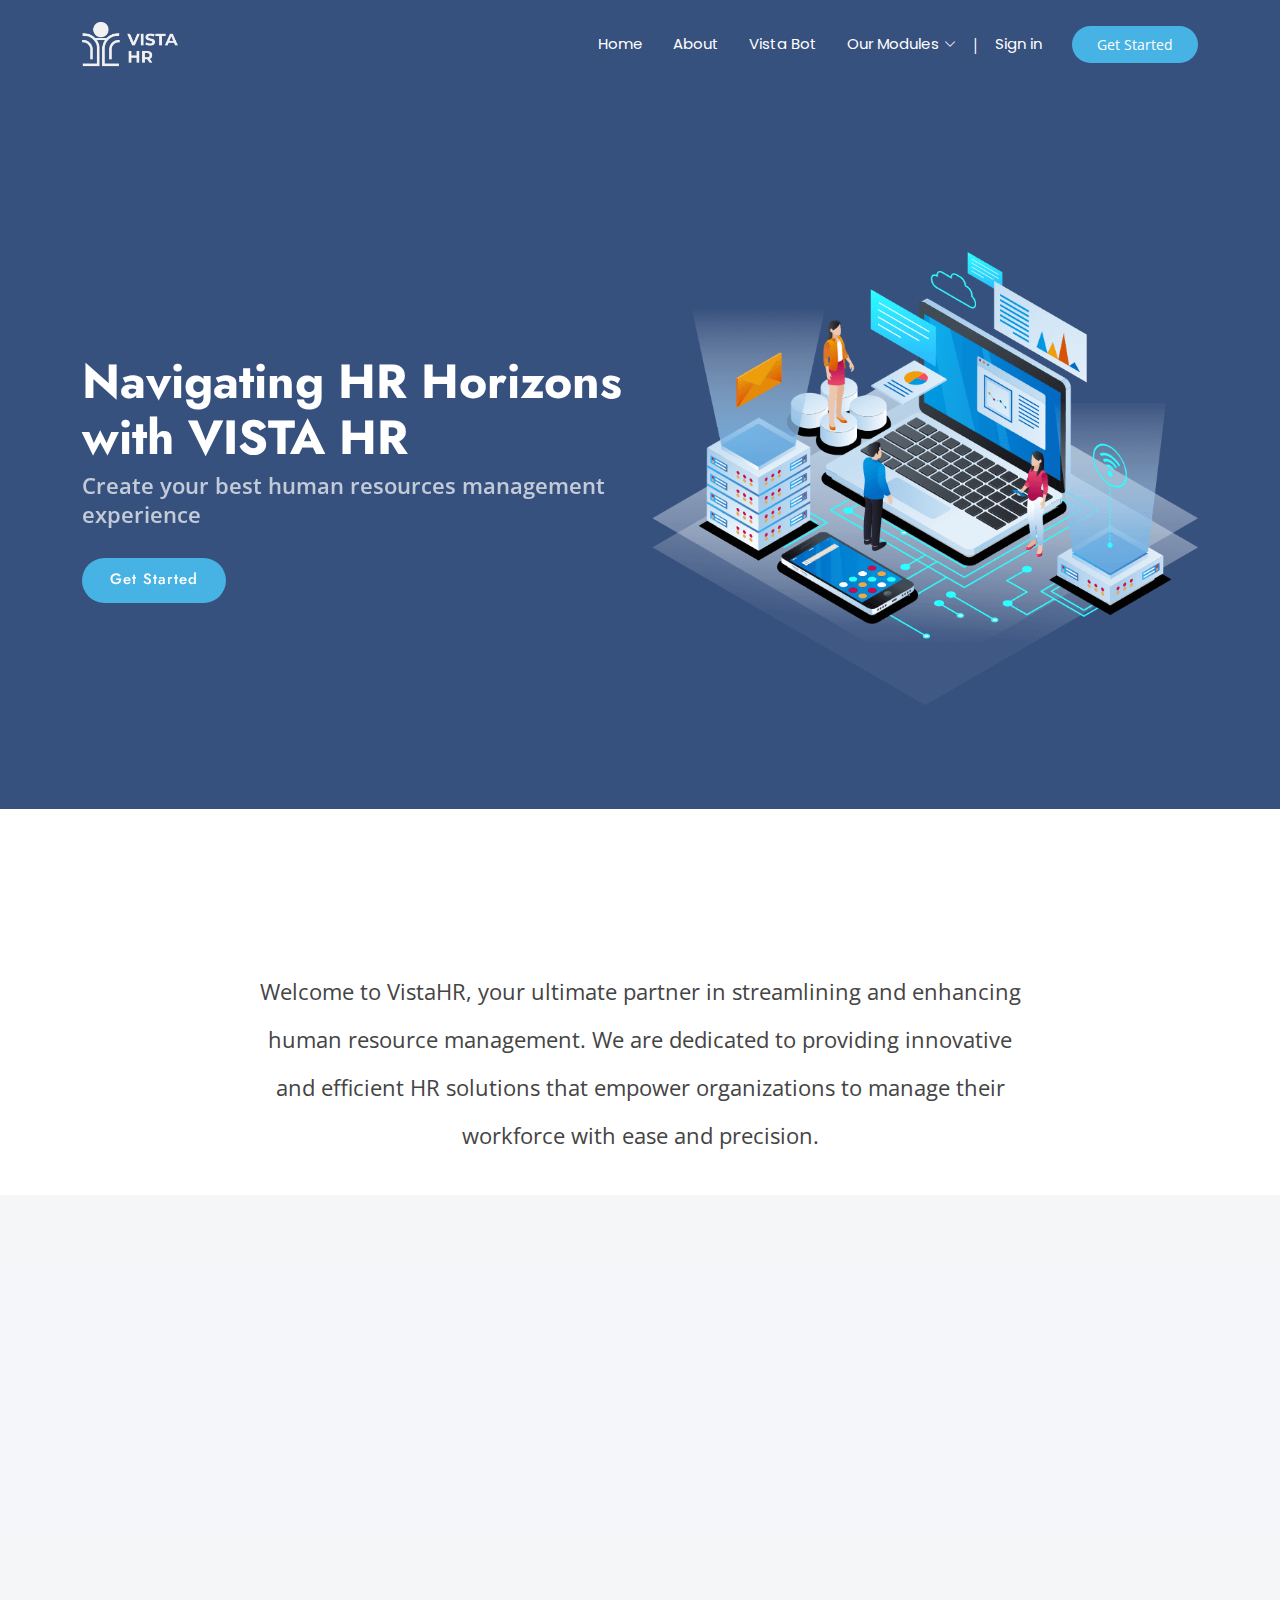
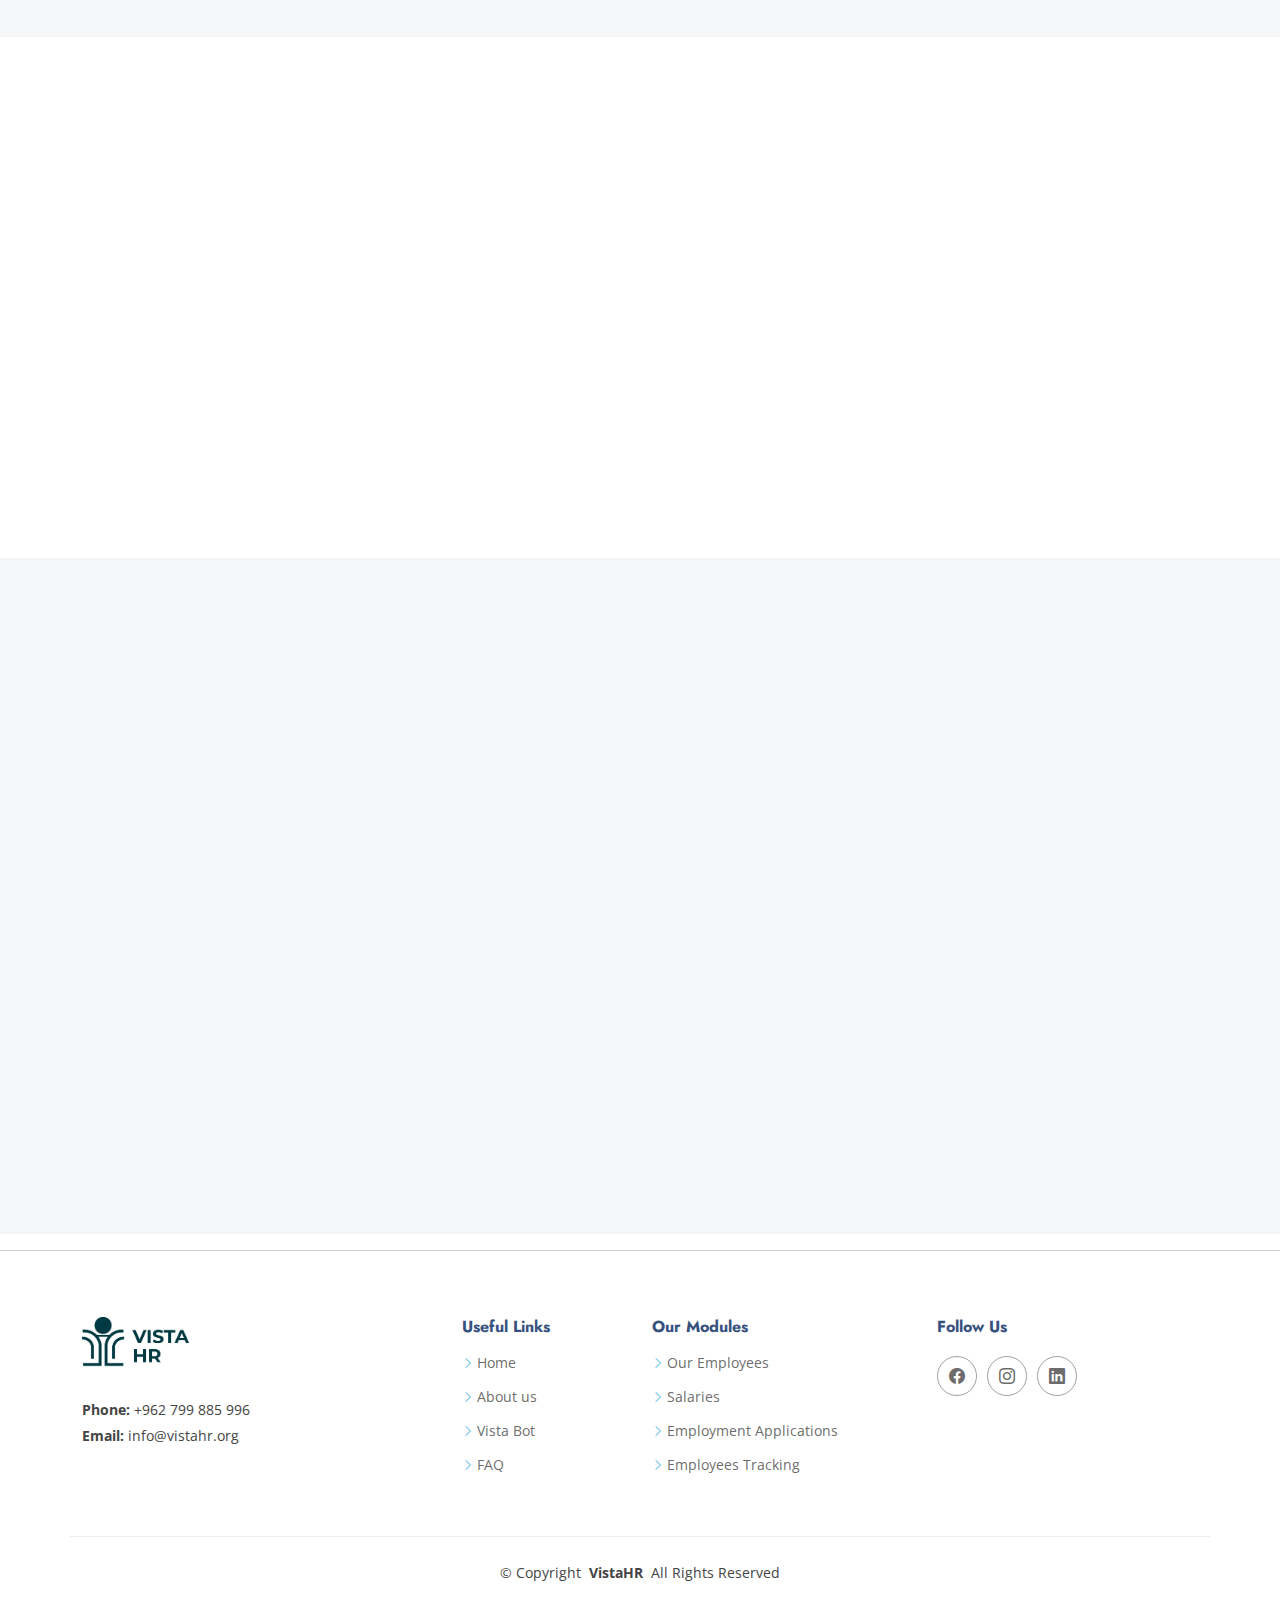
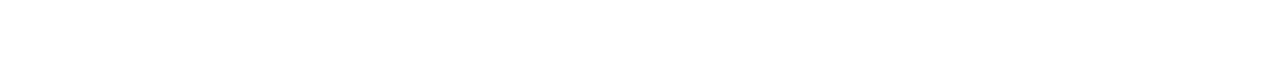
<file: index.html>
<!DOCTYPE html>
<html lang="en">

<head>
  <meta charset="utf-8">
  <meta content="width=device-width, initial-scale=1.0" name="viewport">
  <title>VistaHR</title>
  <meta content="" name="description">
  <meta content="" name="keywords">

  <!-- Favicons -->
  <link rel="apple-touch-icon" sizes="180x180" href="favicon/apple-touch-icon.png">
  <link rel="icon" type="image/png" sizes="32x32" href="favicon/favicon-32x32.png">
  <link rel="icon" type="image/png" sizes="16x16" href="favicon/favicon-16x16.png">
  <link rel="manifest" href="favicon/site.webmanifest">

  <!-- Fonts -->
  <link href="https://fonts.googleapis.com" rel="preconnect">
  <link href="https://fonts.gstatic.com" rel="preconnect" crossorigin>
  <link
    href="https://fonts.googleapis.com/css2?family=Open+Sans:ital,wght@0,300;0,400;0,500;0,600;0,700;0,800;1,300;1,400;1,500;1,600;1,700;1,800&family=Poppins:ital,wght@0,100;0,200;0,300;0,400;0,500;0,600;0,700;0,800;0,900;1,100;1,200;1,300;1,400;1,500;1,600;1,700;1,800;1,900&family=Jost:ital,wght@0,100;0,200;0,300;0,400;0,500;0,600;0,700;0,800;0,900;1,100;1,200;1,300;1,400;1,500;1,600;1,700;1,800;1,900&display=swap"
    rel="stylesheet">

  <!-- Vendor CSS Files -->
  <link href="assets/vendor/bootstrap/css/bootstrap.min.css" rel="stylesheet">
  <link href="assets/vendor/bootstrap-icons/bootstrap-icons.css" rel="stylesheet">
  <link href="assets/vendor/aos/aos.css" rel="stylesheet">
  <link href="assets/vendor/glightbox/css/glightbox.min.css" rel="stylesheet">
  <link href="assets/vendor/swiper/swiper-bundle.min.css" rel="stylesheet">

  <!-- Main CSS File -->
  <link href="assets/css/main.css" rel="stylesheet">

</head>

<body class="index-page">

  <header id="header" class="header d-flex align-items-center sticky-top">
    <div class="container-fluid container-xl position-relative d-flex align-items-center">

      <a href="index.html" class="logo d-flex align-items-center me-auto">
        <!-- Uncomment the line below if you also wish to use an image logo -->
        <img src="assets/img/white-logo-horiz.png" alt="">

      </a>

      <nav id="navmenu" class="navmenu">
        <ul>
          <li><a href="#home" class="">Home</a></li>
          <li><a href="#about">About</a></li>
          <li><a href="pages/vista-bot.html">Vista Bot</a></li>
          <li class="dropdown"><a href="#"><span>Our Modules</span> <i
                class="bi bi-chevron-down toggle-dropdown"></i></a>
            <ul>
              <li><a href="pages/employees.html">Our Employees</a></li>
              <li><a href="pages/employees-tracking.html">Employees Tracking</a></li>
              <li><a href="pages/salary.html">Salaries</a></li>
              <li><a href="pages/employment-applications.html">Employment applications</a></li>
            </ul>
          </li>
          <li style="list-style: none; color: white;"> | </li>
          <li><a href="pages/sign-in.html">Sign in</a></li>
        </ul>
        <i class="mobile-nav-toggle d-xl-none bi bi-list"></i>
      </nav>
      <a class="btn-getstarted" href="pages/sign-up.html">Get Started</a>

    </div>
  </header>

  <main class="main">

    <!-- Hero Section -->
    <section id="hero" class="hero section">

      <div class="container">
        <div class="row gy-4">
          <div class="col-lg-6 order-2 order-lg-1 d-flex flex-column justify-content-center" data-aos="zoom-out">
            <h1 class="">Navigating HR Horizons with VISTA HR</h1>
            <p class="">Create your best human resources management experience </p>
            <div class="d-flex">
              <a href="#about" class="btn-get-started">Get Started</a>
            </div>
          </div>
          <div class="col-lg-6 order-1 order-lg-2 hero-img" data-aos="zoom-out" data-aos-delay="200">
            <img src="assets/img/hero-img.png" class="img-fluid animated" alt="">
          </div>
        </div>
      </div>

    </section><!-- /Hero Section -->

    <!-- About Section -->
    <section id="about" class="about section">

      <!-- Section Title -->
      <div class="container section-title" data-aos="fade-up">
        <h2 class="">About Us</h2>
      </div><!-- End Section Title -->

      <div class="container-about-us">

            <p>
              Welcome to VistaHR, your ultimate partner in streamlining and enhancing human resource management. We are dedicated to providing innovative and efficient HR solutions that empower organizations to manage their workforce with ease and precision.
            </p>

      </div>

    </section><!-- /About Section -->

    <!-- Why Us Section -->
    <section id="why-us" class="section why-us" data-builder="section">

      <div class="container-fluid">

        <div class="row gy-4">

          <div class="col-lg-7 d-flex flex-column justify-content-center order-2 order-lg-1">

            <div class="content px-xl-5" data-aos="fade-up" data-aos-delay="100">
              <h3 class="">Why Choose<strong>VistaHR</strong></h3>
            </div>

            <div class="faq-container px-xl-5" data-aos="fade-up" data-aos-delay="200">

              <div class="faq-item faq-active">

                <h3><span>01</span> Innovation</h3>
                <div class="faq-content">
                  <p>We continuously innovate to bring the latest advancements in HR technology to our platform.
                  </p>
                </div>
                <i class="faq-toggle bi bi-chevron-right"></i>
              </div><!-- End Faq item-->

              <div class="faq-item">
                <h3><span>02</span> Efficiency</h3>
                <div class="faq-content">
                  <p>Our solutions are designed to save you time and resources, allowing you to focus on strategic HR initiatives.
                  </p>
                </div>
                <i class="faq-toggle bi bi-chevron-right"></i>
              </div><!-- End Faq item-->

              <div class="faq-item">
                <h3><span>03</span> Support</h3>
                <div class="faq-content">
                  <p>We offer exceptional customer support to ensure you get the most out of our platform.</p>
                </div>
                <i class="faq-toggle bi bi-chevron-right"></i>
              </div><!-- End Faq item-->

            </div>

          </div>

          <div class="col-lg-5 order-1 order-lg-2 why-us-img">
            <img src="assets/img/why-us.png" class="img-fluid" alt="" data-aos="zoom-in" data-aos-delay="100">
          </div>
        </div>

      </div>

    </section><!-- /Why Us Section -->

    <!-- Services Section -->
    <section id="services" class="services section">

      <!-- Section Title -->
      <div class="container section-title" data-aos="fade-up">
        <h2>Services</h2>
        <p>HR tools designed to streamline and enhance your HR management processes</p>
      </div><!-- End Section Title -->

      <div class="container">

        <div class="row gy-4">

          <div class="col-xl-3 col-md-6 d-flex" data-aos="fade-up" data-aos-delay="100">
            <div class="service-item position-relative">
              <div class="icon"><svg xmlns="http://www.w3.org/2000/svg" width="50" height="50" viewBox="0 0 20 20">
                <path fill="currentColor" d="M12 5.5a1 1 0 1 0 0 2a1 1 0 0 0 0-2m-5 1a1 1 0 1 1 2 0a1 1 0 0 1-2 0m3.5-4a.5.5 0 0 0-1 0V3h-3A1.5 1.5 0 0 0 5 4.5v4A1.5 1.5 0 0 0 6.5 10h6.294l.326-1H6.5a.5.5 0 0 1-.5-.5v-4a.5.5 0 0 1 .5-.5h7a.5.5 0 0 1 .5.5v3.583a1.42 1.42 0 0 1 1 .016V4.5A1.5 1.5 0 0 0 13.5 3h-3zm-2 9h1.908a1.42 1.42 0 0 0-.408.997v.006H5.31a.81.81 0 0 0-.81.81v.437c0 .69.131 1.456.802 2.069C5.99 16.446 7.34 17 10 17c1.55 0 2.655-.188 3.444-.47a1.4 1.4 0 0 0 .678.419a1.3 1.3 0 0 0-.117.439c-.916.367-2.137.59-3.755.61V18h-.5v-.002c-2.616-.033-4.195-.595-5.122-1.44c-.875-.8-1.089-1.777-1.123-2.556H3.5v-.69c0-.999.81-1.809 1.81-1.809H8.5zm6.378-2.218l.348 1.071a2.2 2.2 0 0 0 1.399 1.397l1.071.348l.021.006a.423.423 0 0 1 0 .798l-1.071.348a2.2 2.2 0 0 0-1.399 1.397l-.348 1.07a.423.423 0 0 1-.798 0l-.349-1.07a2.2 2.2 0 0 0-.65-.977a2.2 2.2 0 0 0-.748-.426l-1.071-.348a.423.423 0 0 1 0-.798l1.071-.348a2.2 2.2 0 0 0 1.377-1.397l.348-1.07a.423.423 0 0 1 .799 0m4.905 7.931l-.766-.248a1.58 1.58 0 0 1-.998-.998l-.25-.765a.302.302 0 0 0-.57 0l-.248.765a1.58 1.58 0 0 1-.984.998l-.765.248a.303.303 0 0 0-.146.46c.036.05.087.09.146.11l.765.249a1.58 1.58 0 0 1 1 1.002l.248.764a.302.302 0 0 0 .57 0l.249-.764a1.58 1.58 0 0 1 .999-.999l.765-.248a.302.302 0 0 0 0-.57zm-6.174-.527l.07.053Z" />
              </svg></div>
              <h4><a href="service-details.html" class="stretched-link">Vista Bot</a></h4>
              <p>This bot conducts interviews on behalf of the HR team and generates detailed reports of the interactions.
              </p>
            </div>
          </div><!-- End Service Item -->

          <div class="col-xl-3 col-md-6 d-flex" data-aos="fade-up" data-aos-delay="200">
            <div class="service-item position-relative">
              <div class="icon"><svg xmlns="http://www.w3.org/2000/svg" width="50px" height="50px" viewBox="0 0 24 24">
                <path fill="currentColor" d="M4 5.25A2.25 2.25 0 0 1 6.25 3h9.5A2.25 2.25 0 0 1 18 5.25V14h4v3.75A3.25 3.25 0 0 1 18.75 21h-5.8q.05-.243.05-.5v-1h3.5V5.25a.75.75 0 0 0-.75-.75h-9.5a.75.75 0 0 0-.75.75V14H4zM18 19.5h.75a1.75 1.75 0 0 0 1.75-1.75V15.5H18zM8.25 7a.75.75 0 0 0 0 1.5h5.5a.75.75 0 0 0 0-1.5zm-.75 4.75a.75.75 0 0 1 .75-.75h5.5a.75.75 0 0 1 0 1.5h-5.5a.75.75 0 0 1-.75-.75M2.5 15A1.5 1.5 0 0 0 1 16.5v4A1.5 1.5 0 0 0 2.5 22h8a1.5 1.5 0 0 0 1.5-1.5v-4a1.5 1.5 0 0 0-1.5-1.5zm7.5 1a1 1 0 0 0 1 1v1a2 2 0 0 1-2-2zm-1 5a2 2 0 0 1 2-2v1a1 1 0 0 0-1 1zm-7-4a1 1 0 0 0 1-1h1a2 2 0 0 1-2 2zm0 2a2 2 0 0 1 2 2H3a1 1 0 0 0-1-1zm4.5-2.25a1.75 1.75 0 1 1 0 3.5a1.75 1.75 0 0 1 0-3.5" />
              </svg></div>
              <h4><a href="service-details.html" class="stretched-link">Our Employees</a></h4>
              <p>This section displays comprehensive information about all employees, including their contact details and job positions.
              </p>
            </div>
          </div><!-- End Service Item -->

          <div class="col-xl-3 col-md-6 d-flex" data-aos="fade-up" data-aos-delay="300">
            <div class="service-item position-relative">
              <div class="icon"><svg xmlns="http://www.w3.org/2000/svg" width="50px" height="50px" viewBox="0 0 2048 2048">
                <path fill="currentColor" d="M256 0h1536v2048H256zm1408 1920V128H384v1792zM1536 512v128h-512V512zm0 512v128h-512v-128zm0 512v128h-512v-128zM941 429L704 666L531 493l90-90l83 83l147-147zm0 512l-237 237l-173-173l90-90l83 83l147-147zm0 512l-237 237l-173-173l90-90l83 83l147-147z" />
              </svg></div>
              <h4><a href="service-details.html" class="stretched-link">Employees Tracking</a></h4>
              <p>This section assists in monitoring employee attendance, including their arrival and departure times.
              </p>
            </div>
          </div><!-- End Service Item -->

          <div class="col-xl-3 col-md-6 d-flex" data-aos="fade-up" data-aos-delay="400">
            <div class="service-item position-relative">
              <div class="icon"><svg xmlns="http://www.w3.org/2000/svg" width="50px" height="50px" viewBox="0 0 36 36">
                <path fill="currentColor" d="M18.42 16.31a5.7 5.7 0 1 1 5.76-5.7a5.74 5.74 0 0 1-5.76 5.7m0-9.4a3.7 3.7 0 1 0 3.76 3.7a3.74 3.74 0 0 0-3.76-3.7" />
                <path fill="currentColor" d="M18.42 16.31a5.7 5.7 0 1 1 5.76-5.7a5.74 5.74 0 0 1-5.76 5.7m0-9.4a3.7 3.7 0 1 0 3.76 3.7a3.74 3.74 0 0 0-3.76-3.7m3.49 10.74a20.6 20.6 0 0 0-13 2a1.77 1.77 0 0 0-.91 1.6v3.56a1 1 0 0 0 2 0v-3.43a18.92 18.92 0 0 1 12-1.68Z" />
                <path fill="currentColor" d="M33 22h-6.7v-1.48a1 1 0 0 0-2 0V22H17a1 1 0 0 0-1 1v10a1 1 0 0 0 1 1h16a1 1 0 0 0 1-1V23a1 1 0 0 0-1-1m-1 10H18v-8h6.3v.41a1 1 0 0 0 2 0V24H32Z" />
                <path fill="currentColor" d="M21.81 27.42h5.96v1.4h-5.96zM10.84 12.24a18 18 0 0 0-7.95 2A1.67 1.67 0 0 0 2 15.71v3.1a1 1 0 0 0 2 0v-2.9a16 16 0 0 1 7.58-1.67a7.28 7.28 0 0 1-.74-2m22.27 1.99a17.8 17.8 0 0 0-7.12-2a7.46 7.46 0 0 1-.73 2A15.89 15.89 0 0 1 32 15.91v2.9a1 1 0 1 0 2 0v-3.1a1.67 1.67 0 0 0-.89-1.48m-22.45-3.62v-.67a3.07 3.07 0 0 1 .54-6.11a3.15 3.15 0 0 1 2.2.89a8.16 8.16 0 0 1 1.7-1.08a5.13 5.13 0 0 0-9 3.27a5.1 5.1 0 0 0 4.7 5a7.42 7.42 0 0 1-.14-1.3m14.11-8.78a5.17 5.17 0 0 0-3.69 1.55a7.87 7.87 0 0 1 1.9 1a3.14 3.14 0 0 1 4.93 2.52a3.09 3.09 0 0 1-1.79 2.77a7.14 7.14 0 0 1 .06.93a7.88 7.88 0 0 1-.1 1.2a5.1 5.1 0 0 0 3.83-4.9a5.12 5.12 0 0 0-5.14-5.07" />
              </svg></div>
              <h4><a href="service-details.html" class="stretched-link">Salaries</a></h4>
              <p>This section enables tracking of both the basic and net salaries for all employees.</p>
            </div>
          </div><!-- End Service Item -->

        </div>

      </div>

    </section><!-- /Services Section -->

    <!-- Faq 2 Section -->
    <section id="faq-2" class="faq-2 section">

      <!-- Section Title -->
      <div class="container section-title" data-aos="fade-up">
        <h2>Frequently Asked Questions</h2>
        <p>The FAQ section provides concise answers to common questions, ensuring you can effectively use and navigate VistaHR's features.
        </p>
      </div><!-- End Section Title -->

      <div class="container">

        <div class="row justify-content-center">

          <div class="col-lg-10">

            <div class="faq-container">

              <div class="faq-item faq-active" data-aos="fade-up" data-aos-delay="200">
                <i class="faq-icon bi bi-question-circle"></i>
                <h3>How does VistaHR handle employee data privacy?
                </h3>
                <div class="faq-content">
                  <p>VistaHR prioritizes data privacy and security, employing advanced encryption and access controls to protect all employee information.
                  </p>
                </div>
                <i class="faq-toggle bi bi-chevron-right"></i>
              </div><!-- End Faq item-->

              <div class="faq-item" data-aos="fade-up" data-aos-delay="300">
                <i class="faq-icon bi bi-question-circle"></i>
                <h3>Can Vista Bot be customized for specific interview questions?
                </h3>
                <div class="faq-content">
                  <p>Yes, the Vista Bot can be tailored to include specific interview questions relevant to your organization's needs.</p>
                </div>
                <i class="faq-toggle bi bi-chevron-right"></i>
              </div><!-- End Faq item-->

              <div class="faq-item" data-aos="fade-up" data-aos-delay="400">
                <i class="faq-icon bi bi-question-circle"></i>
                <h3>How do I track employee attendance with VistaHR?</h3>
                <div class="faq-content">
                  <p>Our Employees Tracking feature allows you to monitor employee check-in and check-out times, providing real-time attendance data.
                  </p>
                </div>
                <i class="faq-toggle bi bi-chevron-right"></i>
              </div><!-- End Faq item-->

              <div class="faq-item" data-aos="fade-up" data-aos-delay="500">
                <i class="faq-icon bi bi-question-circle"></i>
                <h3>What platforms is VistaHR compatible with?</h3>
                <div class="faq-content">
                  <p>VistaHR is a web-based platform compatible with all major browsers and accessible from any device with an internet connection.
                  </p>
                </div>
                <i class="faq-toggle bi bi-chevron-right"></i>
              </div><!-- End Faq item-->

              <div class="faq-item" data-aos="fade-up" data-aos-delay="600">
                <i class="faq-icon bi bi-question-circle"></i>
                <h3>Is there a limit to the number of employees I can manage with VistaHR?
                </h3>
                <div class="faq-content">
                  <p>No, VistaHR is scalable and can accommodate any number of employees, making it suitable for organizations of all sizes.
                  </p>
                </div>
                <i class="faq-toggle bi bi-chevron-right"></i>
              </div><!-- End Faq item-->

            </div>

          </div>

        </div>

      </div>

    </section><!-- /Faq 2 Section -->

  </main>

  <footer id="footer" class="footer">
    <hr>
    <div class="container footer-top">
      <div class="row gy-4">
        <div class="col-lg-4 col-md-6 footer-about">
          <a href="index.html" class="d-flex align-items-center">
            <img src="assets/img/logo-horiz.png" alt="" style="width: 30%;">
          </a>
          <div class="footer-contact pt-3">
            <p class="mt-3"><strong>Phone:</strong> <span>+962 799 885 996</span></p>
            <p><strong>Email:</strong> <span>info@vistahr.org</span></p>
          </div>
        </div>

        <div class="col-lg-2 col-md-3 footer-links">
          <h4>Useful Links</h4>
          <ul>
            <li><i class="bi bi-chevron-right"></i><a href="#home" class="">Home</a></li>
            <li><i class="bi bi-chevron-right"></i><a href="#about">About us</a></li>
            <li><i class="bi bi-chevron-right"></i><a href="pages/vista-bot.html">Vista Bot</a></li>
            <li><i class="bi bi-chevron-right"></i><a href="#faq-2">FAQ</a></li>
          </ul>
        </div>

        <div class="col-lg-3 col-md-5 footer-links">
          <h4>Our Modules</h4>
          <ul>
            <li><i class="bi bi-chevron-right"></i><a href="pages/employees.html">Our Employees</a></li>
            <li><i class="bi bi-chevron-right"></i><a href="pages/salary.html">Salaries</a></li>
            <li><i class="bi bi-chevron-right"></i><a href="pages/employment-applications.html">Employment
                Applications</a></li>
                <li><i class="bi bi-chevron-right"></i><a href="pages/employment-applications.html">Employees Tracking</a></li>
          </ul>
        </div>

        <div class="col-lg-2 col-md-6">
          <h4>Follow Us</h4>
          <div class="social-links d-flex">
            <a href=""><i class="bi bi-facebook"></i></a>
            <a href=""><i class="bi bi-instagram"></i></a>
            <a href=""><i class="bi bi-linkedin"></i></a>
          </div>
        </div>

      </div>
    </div>

    <div class="container copyright text-center mt-4">
      <p>© <span>Copyright</span> <strong class="px-1 sitename">VistaHR</strong> <span>All Rights Reserved</span></p>
      <div class="credits">
      </div>
    </div>

  </footer>

  <!-- Scroll Top -->
  <a href="#" id="scroll-top" class="scroll-top d-flex align-items-center justify-content-center"><i
      class="bi bi-arrow-up-short"></i></a>

  <!-- Preloader -->
  <div id="preloader"></div>

  <!-- Vendor JS Files -->
  <script src="assets/vendor/bootstrap/js/bootstrap.bundle.min.js"></script>
  <script src="assets/vendor/php-email-form/validate.js"></script>
  <script src="assets/vendor/aos/aos.js"></script>
  <script src="assets/vendor/glightbox/js/glightbox.min.js"></script>
  <script src="assets/vendor/swiper/swiper-bundle.min.js"></script>
  <script src="assets/vendor/waypoints/noframework.waypoints.js"></script>
  <script src="assets/vendor/imagesloaded/imagesloaded.pkgd.min.js"></script>
  <script src="assets/vendor/isotope-layout/isotope.pkgd.min.js"></script>

  <!-- Main JS File -->
  <script src="assets/js/main.js"></script>

</body>

</html>
</file>
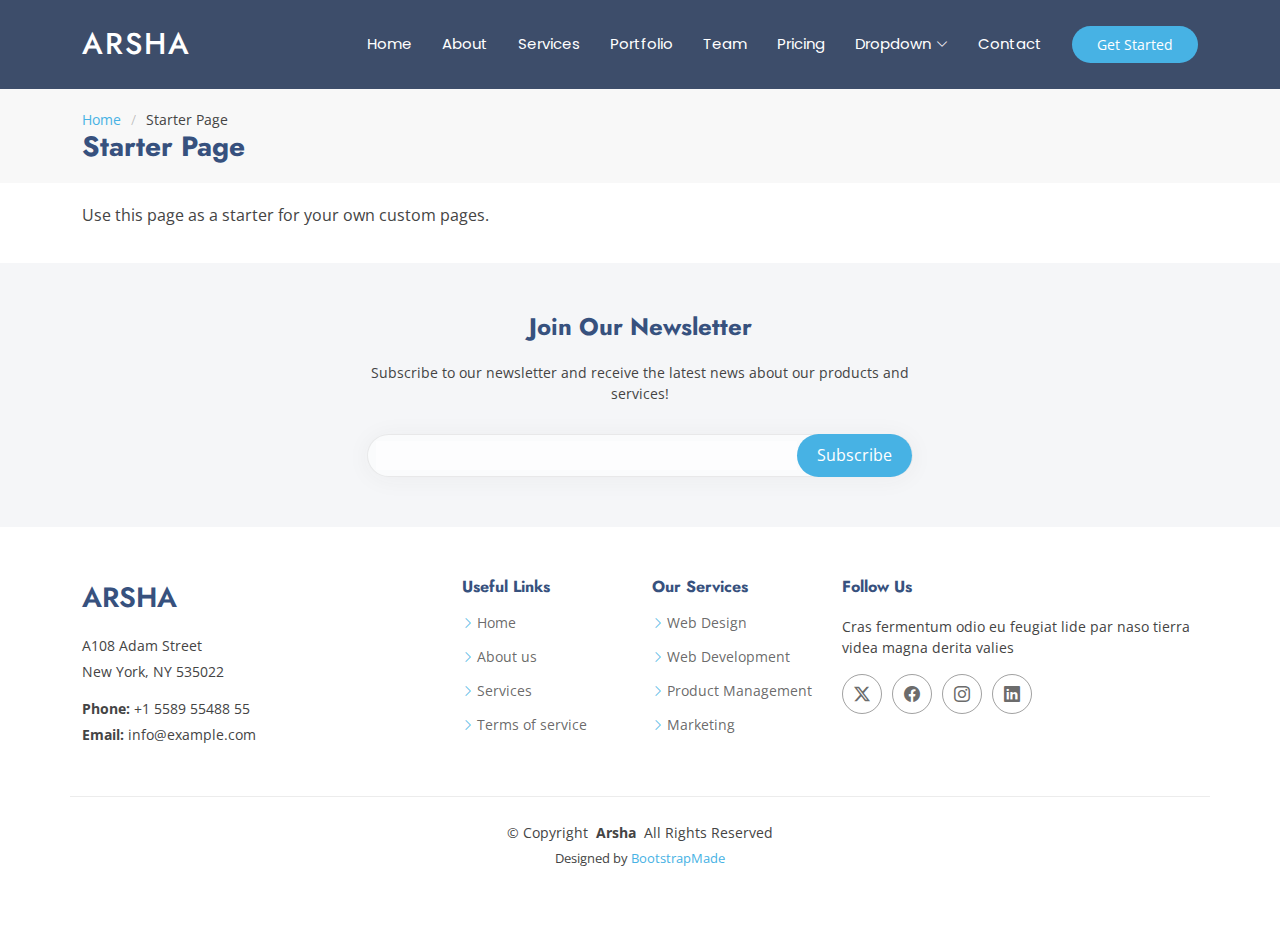
<file: starter-page.html>
<!DOCTYPE html>
<html lang="en">

<head>
  <meta charset="utf-8">
  <meta content="width=device-width, initial-scale=1.0" name="viewport">
  <title>Starter Page - Arsha Bootstrap Template</title>
  <meta content="" name="description">
  <meta content="" name="keywords">

  <!-- Favicons -->
  <link href="assets/img/favicon.png" rel="icon">
  <link href="assets/img/apple-touch-icon.png" rel="apple-touch-icon">

  <!-- Fonts -->
  <link href="https://fonts.googleapis.com" rel="preconnect">
  <link href="https://fonts.gstatic.com" rel="preconnect" crossorigin>
  <link href="https://fonts.googleapis.com/css2?family=Open+Sans:ital,wght@0,300;0,400;0,500;0,600;0,700;0,800;1,300;1,400;1,500;1,600;1,700;1,800&family=Poppins:ital,wght@0,100;0,200;0,300;0,400;0,500;0,600;0,700;0,800;0,900;1,100;1,200;1,300;1,400;1,500;1,600;1,700;1,800;1,900&family=Jost:ital,wght@0,100;0,200;0,300;0,400;0,500;0,600;0,700;0,800;0,900;1,100;1,200;1,300;1,400;1,500;1,600;1,700;1,800;1,900&display=swap" rel="stylesheet">

  <!-- Vendor CSS Files -->
  <link href="assets/vendor/bootstrap/css/bootstrap.min.css" rel="stylesheet">
  <link href="assets/vendor/bootstrap-icons/bootstrap-icons.css" rel="stylesheet">
  <link href="assets/vendor/aos/aos.css" rel="stylesheet">
  <link href="assets/vendor/glightbox/css/glightbox.min.css" rel="stylesheet">
  <link href="assets/vendor/swiper/swiper-bundle.min.css" rel="stylesheet">

  <!-- Main CSS File -->
  <link href="assets/css/main.css" rel="stylesheet">

  <!-- =======================================================
  * Template Name: Arsha
  * Template URL: https://bootstrapmade.com/arsha-free-bootstrap-html-template-corporate/
  * Updated: May 18 2024 with Bootstrap v5.3.3
  * Author: BootstrapMade.com
  * License: https://bootstrapmade.com/license/
  ======================================================== -->
</head>

<body class="starter-page-page">

  <header id="header" class="header d-flex align-items-center sticky-top">
    <div class="container-fluid container-xl position-relative d-flex align-items-center">

      <a href="index.html" class="logo d-flex align-items-center me-auto">
        <!-- Uncomment the line below if you also wish to use an image logo -->
        <!-- <img src="assets/img/logo.png" alt=""> -->
        <h1 class="sitename">Arsha</h1>
      </a>

      <nav id="navmenu" class="navmenu">
        <ul>
          <li><a href="#hero" class="">Home</a></li>
          <li><a href="#about">About</a></li>
          <li><a href="#services">Services</a></li>
          <li><a href="#portfolio">Portfolio</a></li>
          <li><a href="#team">Team</a></li>
          <li><a href="#pricing">Pricing</a></li>
          <li class="dropdown"><a href="#"><span>Dropdown</span> <i class="bi bi-chevron-down toggle-dropdown"></i></a>
            <ul>
              <li><a href="#">Dropdown 1</a></li>
              <li class="dropdown"><a href="#"><span>Deep Dropdown</span> <i class="bi bi-chevron-down toggle-dropdown"></i></a>
                <ul>
                  <li><a href="#">Deep Dropdown 1</a></li>
                  <li><a href="#">Deep Dropdown 2</a></li>
                  <li><a href="#">Deep Dropdown 3</a></li>
                  <li><a href="#">Deep Dropdown 4</a></li>
                  <li><a href="#">Deep Dropdown 5</a></li>
                </ul>
              </li>
              <li><a href="#">Dropdown 2</a></li>
              <li><a href="#">Dropdown 3</a></li>
              <li><a href="#">Dropdown 4</a></li>
            </ul>
          </li>
          <li><a href="#contact">Contact</a></li>
        </ul>
        <i class="mobile-nav-toggle d-xl-none bi bi-list"></i>
      </nav>

      <a class="btn-getstarted" href="#about">Get Started</a>

    </div>
  </header>

  <main class="main">

    <!-- Page Title -->
    <div class="page-title" data-aos="fade">
      <div class="container">
        <nav class="breadcrumbs">
          <ol>
            <li><a href="index.html">Home</a></li>
            <li class="current">Starter Page</li>
          </ol>
        </nav>
        <h1>Starter Page</h1>
      </div>
    </div><!-- End Page Title -->

    <!-- Starter Section Section -->
    <section id="starter-section" class="starter-section section">

      <div class="container" data-aos="fade-up">
        <p>Use this page as a starter for your own custom pages.</p>
      </div>

    </section><!-- /Starter Section Section -->

  </main>

  <footer id="footer" class="footer">

    <div class="footer-newsletter">
      <div class="container">
        <div class="row justify-content-center text-center">
          <div class="col-lg-6">
            <h4>Join Our Newsletter</h4>
            <p>Subscribe to our newsletter and receive the latest news about our products and services!</p>
            <form action="forms/newsletter.php" method="post" class="php-email-form">
              <div class="newsletter-form"><input type="email" name="email"><input type="submit" value="Subscribe"></div>
              <div class="loading">Loading</div>
              <div class="error-message"></div>
              <div class="sent-message">Your subscription request has been sent. Thank you!</div>
            </form>
          </div>
        </div>
      </div>
    </div>

    <div class="container footer-top">
      <div class="row gy-4">
        <div class="col-lg-4 col-md-6 footer-about">
          <a href="index.html" class="d-flex align-items-center">
            <span class="sitename">Arsha</span>
          </a>
          <div class="footer-contact pt-3">
            <p>A108 Adam Street</p>
            <p>New York, NY 535022</p>
            <p class="mt-3"><strong>Phone:</strong> <span>+1 5589 55488 55</span></p>
            <p><strong>Email:</strong> <span>info@example.com</span></p>
          </div>
        </div>

        <div class="col-lg-2 col-md-3 footer-links">
          <h4>Useful Links</h4>
          <ul>
            <li><i class="bi bi-chevron-right"></i> <a href="#">Home</a></li>
            <li><i class="bi bi-chevron-right"></i> <a href="#">About us</a></li>
            <li><i class="bi bi-chevron-right"></i> <a href="#">Services</a></li>
            <li><i class="bi bi-chevron-right"></i> <a href="#">Terms of service</a></li>
          </ul>
        </div>

        <div class="col-lg-2 col-md-3 footer-links">
          <h4>Our Services</h4>
          <ul>
            <li><i class="bi bi-chevron-right"></i> <a href="#">Web Design</a></li>
            <li><i class="bi bi-chevron-right"></i> <a href="#">Web Development</a></li>
            <li><i class="bi bi-chevron-right"></i> <a href="#">Product Management</a></li>
            <li><i class="bi bi-chevron-right"></i> <a href="#">Marketing</a></li>
          </ul>
        </div>

        <div class="col-lg-4 col-md-12">
          <h4>Follow Us</h4>
          <p>Cras fermentum odio eu feugiat lide par naso tierra videa magna derita valies</p>
          <div class="social-links d-flex">
            <a href=""><i class="bi bi-twitter-x"></i></a>
            <a href=""><i class="bi bi-facebook"></i></a>
            <a href=""><i class="bi bi-instagram"></i></a>
            <a href=""><i class="bi bi-linkedin"></i></a>
          </div>
        </div>

      </div>
    </div>

    <div class="container copyright text-center mt-4">
      <p>© <span>Copyright</span> <strong class="px-1 sitename">Arsha</strong> <span>All Rights Reserved</span></p>
      <div class="credits">
        <!-- All the links in the footer should remain intact. -->
        <!-- You can delete the links only if you've purchased the pro version. -->
        <!-- Licensing information: https://bootstrapmade.com/license/ -->
        <!-- Purchase the pro version with working PHP/AJAX contact form: [buy-url] -->
        Designed by <a href="https://bootstrapmade.com/">BootstrapMade</a>
      </div>
    </div>

  </footer>

  <!-- Scroll Top -->
  <a href="#" id="scroll-top" class="scroll-top d-flex align-items-center justify-content-center"><i class="bi bi-arrow-up-short"></i></a>

  <!-- Preloader -->
  <div id="preloader"></div>

  <!-- Vendor JS Files -->
  <script src="assets/vendor/bootstrap/js/bootstrap.bundle.min.js"></script>
  <script src="assets/vendor/php-email-form/validate.js"></script>
  <script src="assets/vendor/aos/aos.js"></script>
  <script src="assets/vendor/glightbox/js/glightbox.min.js"></script>
  <script src="assets/vendor/swiper/swiper-bundle.min.js"></script>
  <script src="assets/vendor/waypoints/noframework.waypoints.js"></script>
  <script src="assets/vendor/imagesloaded/imagesloaded.pkgd.min.js"></script>
  <script src="assets/vendor/isotope-layout/isotope.pkgd.min.js"></script>

  <!-- Main JS File -->
  <script src="assets/js/main.js"></script>

</body>

</html>
</file>
<file: assets/css/main.css>
/**
* Template Name: Arsha
* Template URL: https://bootstrapmade.com/arsha-free-bootstrap-html-template-corporate/
* Updated: May 18 2024 with Bootstrap v5.3.3
* Author: BootstrapMade.com
* License: https://bootstrapmade.com/license/
*/

/*--------------------------------------------------------------
# Font & Color Variables
# Help: https://bootstrapmade.com/color-system/
--------------------------------------------------------------*/
/* Fonts */
:root {
  --default-font: "Open Sans", system-ui, -apple-system, "Segoe UI", Roboto, "Helvetica Neue", Arial, "Noto Sans", "Liberation Sans", sans-serif, "Apple Color Emoji", "Segoe UI Emoji", "Segoe UI Symbol", "Noto Color Emoji";
  --heading-font: "Jost", sans-serif;
  --nav-font: "Poppins", sans-serif;
}

/* Global Colors */
:root {
  /* Background Color - This color is applied to the background of the entire website as well as individual sections. */
  --background-color: #ffffff;

  /* Default Color - This is the default color used for the majority of the text content. */
  --default-color: #444444;

  /* Heading Color - This color is used for titles, headings and secondary elements. */
  --heading-color: #37517e;

  /* Accent Color - This is the main accent color that represents your brand on the website. It's used for buttons, links, and other elements that need to stand out. */
  --accent-color: #47b2e4;

  /* Contrast Color - This is a color used for text when the background color is one of the heading, accent, or default colors. Its purpose is to ensure proper contrast and readability when placed over these more dominant colors. */
  --contrast-color: #ffffff;
}

/* Nav Menu Colors */
:root {
  /* Nav Color - This is the default color of the main navmenu links. */
  --nav-color: #ffffff;

  /* Nav Hover Color - This color is applied to main navmenu links when they are hovered over. */
  --nav-hover-color: #47b2e4;

  /* Nav Dropdown Background Color - This color is used as the background for dropdown boxes that appear when hovering over primary navigation items. */
  --nav-dropdown-background-color: #ffffff;

  /* Nav Dropdown Color - This color is used for navigation links of the dropdown items in the navigation menu. */
  --nav-dropdown-color: #444444;

  /* Nav Dropdown Hover Color - Similar to --nav-hover-color, this color is applied to dropdown navigation links when they are hovered over. */
  --nav-dropdown-hover-color: #47b2e4;
}

/* Template Custom Colors */
:root {
  --hero-background-color: #37517e;
  --hero-color: #ffffff;
}

/* Smooth scroll */
:root {
  scroll-behavior: smooth;
}

/*--------------------------------------------------------------
# General
--------------------------------------------------------------*/
body {
  color: var(--default-color);
  background-color: var(--background-color);
  font-family: var(--default-font);
}

a {
  color: var(--accent-color);
  text-decoration: none;
  transition: 0.3s;
}

a:hover {
  color: color-mix(in srgb, var(--accent-color), transparent 25%);
  text-decoration: none;
}

h1,
h2,
h3,
h4,
h5,
h6 {
  color: var(--heading-color);
  font-family: var(--heading-font);
}

/*--------------------------------------------------------------
# Global Header
--------------------------------------------------------------*/
.header {
  --background-color: #3d4d6a;
  --heading-color: #ffffff;
  color: var(--default-color);
  background-color: var(--background-color);
  padding: 15px 0;
  transition: all 0.5s;
  z-index: 997;
}

.header .logo {
  line-height: 1;
}

.header .logo img {
  max-height: 45px;
  margin-right: 8px;
}

.header .logo h1 {
  font-size: 30px;
  margin: 0;
  font-weight: 500;
  color: var(--heading-color);
  letter-spacing: 2px;
  text-transform: uppercase;
}

.header .btn-getstarted,
.header .btn-getstarted:focus {
  color: var(--contrast-color);
  background: var(--accent-color);
  font-size: 14px;
  padding: 8px 25px;
  margin: 0 0 0 30px;
  border-radius: 50px;
  transition: 0.3s;
}

.header .btn-getstarted:hover,
.header .btn-getstarted:focus:hover {
  color: var(--contrast-color);
  background: color-mix(in srgb, var(--accent-color), transparent 15%);
}

@media (max-width: 1200px) {
  .header .logo {
    order: 1;
  }

  .header .btn-getstarted {
    order: 2;
    margin: 0 15px 0 0;
    padding: 6px 15px;
  }

  .header .navmenu {
    order: 3;
  }
}

/* Index Page Header
------------------------------*/
.index-page .header {
  --background-color: var(--hero-background-color);
  --heading-color: #ffffff;
  --nav-color:#ffffff;
}

/* Index Page Header on Scroll
------------------------------*/
.index-page.scrolled .header {
  --background-color: rgba(40, 58, 90, 0.9);
}

/*--------------------------------------------------------------
# Navigation Menu
--------------------------------------------------------------*/
/* Desktop Navigation */
@media (min-width: 1200px) {
  .navmenu {
    padding: 0;
  }

  .navmenu ul {
    margin: 0;
    padding: 0;
    display: flex;
    list-style: none;
    align-items: center;
  }

  .navmenu li {
    position: relative;
  }

  .navmenu a,
  .navmenu a:focus {
    color: var(--nav-color);
    padding: 18px 15px;
    font-size: 15px;
    font-family: var(--nav-font);
    font-weight: 400;
    display: flex;
    align-items: center;
    justify-content: space-between;
    white-space: nowrap;
    transition: 0.3s;
  }

  .navmenu a i,
  .navmenu a:focus i {
    font-size: 12px;
    line-height: 0;
    margin-left: 5px;
    transition: 0.3s;
  }

  .navmenu li:last-child a {
    padding-right: 0;
  }

  .navmenu li:hover>a,
  .navmenu .active,
  .navmenu .active:focus {
    color: var(--nav-hover-color);
  }

  .navmenu .dropdown ul {
    margin: 0;
    padding: 10px 0;
    background: var(--nav-dropdown-background-color);
    display: block;
    position: absolute;
    visibility: hidden;
    left: 14px;
    top: 130%;
    opacity: 0;
    transition: 0.3s;
    border-radius: 4px;
    z-index: 99;
    box-shadow: 0px 0px 30px color-mix(in srgb, var(--default-color), transparent 85%);
  }

  .navmenu .dropdown ul li {
    min-width: 200px;
  }

  .navmenu .dropdown ul a {
    padding: 10px 20px;
    font-size: 15px;
    text-transform: none;
    color: var(--nav-dropdown-color);
  }

  .navmenu .dropdown ul a i {
    font-size: 12px;
  }

  .navmenu .dropdown ul a:hover,
  .navmenu .dropdown ul .active:hover,
  .navmenu .dropdown ul li:hover>a {
    color: var(--nav-dropdown-hover-color);
  }

  .navmenu .dropdown:hover>ul {
    opacity: 1;
    top: 100%;
    visibility: visible;
  }

  .navmenu .dropdown .dropdown ul {
    top: 0;
    left: -90%;
    visibility: hidden;
  }

  .navmenu .dropdown .dropdown:hover>ul {
    opacity: 1;
    top: 0;
    left: -100%;
    visibility: visible;
  }

  .navmenu .megamenu {
    position: static;
  }

  .navmenu .megamenu ul {
    margin: 0;
    padding: 10px;
    background: var(--nav-dropdown-background-color);
    box-shadow: 0px 0px 20px color-mix(in srgb, var(--default-color), transparent 90%);
    position: absolute;
    top: 130%;
    left: 0;
    right: 0;
    visibility: hidden;
    opacity: 0;
    display: flex;
    transition: 0.3s;
    border-radius: 4px;
    z-index: 99;
  }

  .navmenu .megamenu ul li {
    flex: 1;
  }

  .navmenu .megamenu ul li a,
  .navmenu .megamenu ul li:hover>a {
    padding: 10px 20px;
    font-size: 15px;
    color: var(--nav-dropdown-color);
  }

  .navmenu .megamenu ul li a:hover,
  .navmenu .megamenu ul li .active,
  .navmenu .megamenu ul li .active:hover {
    color: var(--nav-dropdown-hover-color);
  }

  .navmenu .megamenu:hover>ul {
    opacity: 1;
    top: 100%;
    visibility: visible;
  }

  .navmenu .dd-box-shadow {
    box-shadow: 0px 0px 30px color-mix(in srgb, var(--default-color), transparent 85%);
  }
}

/* Mobile Navigation */
@media (max-width: 1199px) {
  .mobile-nav-toggle {
    color: var(--nav-color);
    font-size: 28px;
    line-height: 0;
    margin-right: 10px;
    cursor: pointer;
    transition: color 0.3s;
  }

  .navmenu {
    padding: 0;
    z-index: 9997;
  }

  .navmenu ul {
    display: none;
    position: absolute;
    inset: 60px 20px 20px 20px;
    padding: 10px 0;
    margin: 0;
    border-radius: 6px;
    background-color: var(--nav-dropdown-background-color);
    overflow-y: auto;
    transition: 0.3s;
    z-index: 9998;
    box-shadow: 0px 0px 30px color-mix(in srgb, var(--default-color), transparent 90%);
  }

  .navmenu a,
  .navmenu a:focus {
    color: var(--nav-dropdown-color);
    padding: 10px 20px;
    font-family: var(--nav-font);
    font-size: 17px;
    font-weight: 500;
    display: flex;
    align-items: center;
    justify-content: space-between;
    white-space: nowrap;
    transition: 0.3s;
  }

  .navmenu a i,
  .navmenu a:focus i {
    font-size: 12px;
    line-height: 0;
    margin-left: 5px;
    width: 30px;
    height: 30px;
    display: flex;
    align-items: center;
    justify-content: center;
    border-radius: 50%;
    transition: 0.3s;
    background-color: color-mix(in srgb, var(--accent-color), transparent 90%);
  }

  .navmenu a i:hover,
  .navmenu a:focus i:hover {
    background-color: var(--accent-color);
    color: var(--contrast-color);
  }

  .navmenu a:hover,
  .navmenu .active,
  .navmenu .active:focus {
    color: var(--nav-dropdown-hover-color);
  }

  .navmenu .active i,
  .navmenu .active:focus i {
    background-color: var(--accent-color);
    color: var(--contrast-color);
    transform: rotate(180deg);
  }

  .navmenu .dropdown ul {
    position: static;
    display: none;
    z-index: 99;
    padding: 10px 0;
    margin: 10px 20px;
    background-color: var(--nav-dropdown-background-color);
    border: 1px solid color-mix(in srgb, var(--default-color), transparent 90%);
    box-shadow: none;
    transition: all 0.5s ease-in-out;
  }

  .navmenu .dropdown ul ul {
    background-color: rgba(33, 37, 41, 0.1);
  }

  .navmenu .dropdown>.dropdown-active {
    display: block;
    background-color: rgba(33, 37, 41, 0.03);
  }

  .mobile-nav-active {
    overflow: hidden;
  }

  .mobile-nav-active .mobile-nav-toggle {
    color: #fff;
    position: absolute;
    font-size: 32px;
    top: 15px;
    right: 15px;
    margin-right: 0;
    z-index: 9999;
  }

  .mobile-nav-active .navmenu {
    position: fixed;
    overflow: hidden;
    inset: 0;
    background: rgba(33, 37, 41, 0.8);
    transition: 0.3s;
  }

  .mobile-nav-active .navmenu>ul {
    display: block;
  }
}

/*--------------------------------------------------------------
# Global Footer
--------------------------------------------------------------*/
.footer {
  color: var(--default-color);
  background-color: var(--background-color);
  font-size: 14px;
  padding-bottom: 50px;
  position: relative;
}

.footer .footer-newsletter {
  background-color: color-mix(in srgb, var(--heading-color), transparent 95%);
  padding: 50px 0;
}

.footer .footer-newsletter h4 {
  font-size: 24px;
}

.footer .footer-newsletter .newsletter-form {
  margin-top: 30px;
  padding: 6px 8px;
  position: relative;
  background-color: color-mix(in srgb, var(--background-color), transparent 50%);
  border: 1px solid color-mix(in srgb, var(--default-color), transparent 90%);
  box-shadow: 0px 2px 25px color-mix(in srgb, var(--default-color), transparent 95%);
  display: flex;
  transition: 0.3s;
  border-radius: 50px;
}

.footer .footer-newsletter .newsletter-form:focus-within {
  border-color: var(--accent-color);
}

.footer .footer-newsletter .newsletter-form input[type=email] {
  border: 0;
  padding: 4px;
  width: 100%;
  background-color: color-mix(in srgb, var(--background-color), transparent 50%);
  color: var(--default-color);
}

.footer .footer-newsletter .newsletter-form input[type=email]:focus-visible {
  outline: none;
}

.footer .footer-newsletter .newsletter-form input[type=submit] {
  border: 0;
  font-size: 16px;
  padding: 0 20px;
  margin: -7px -8px -7px 0;
  background: var(--accent-color);
  color: var(--contrast-color);
  transition: 0.3s;
  border-radius: 50px;
}

.footer .footer-newsletter .newsletter-form input[type=submit]:hover {
  background: color-mix(in srgb, var(--accent-color), transparent 20%);
}

.footer .footer-newsletter .error-message {
  display: none;
  background: #df1529;
  color: #ffffff;
  text-align: left;
  padding: 15px;
  margin-top: 10px;
  font-weight: 600;
  border-radius: 4px;
}

.footer .footer-newsletter .sent-message {
  display: none;
  color: #ffffff;
  background: #059652;
  text-align: center;
  padding: 15px;
  margin-top: 10px;
  font-weight: 600;
  border-radius: 4px;
}

.footer .footer-newsletter .loading {
  display: none;
  background: var(--background-color);
  text-align: center;
  padding: 15px;
  margin-top: 10px;
}

.footer .footer-newsletter .loading:before {
  content: "";
  display: inline-block;
  border-radius: 50%;
  width: 24px;
  height: 24px;
  margin: 0 10px -6px 0;
  border: 3px solid var(--accent-color);
  border-top-color: var(--background-color);
  animation: subscription-loading 1s linear infinite;
}

@keyframes subscription-loading {
  0% {
    transform: rotate(0deg);
  }

  100% {
    transform: rotate(360deg);
  }
}

.footer .footer-top {
  padding-top: 50px;
}

.footer .social-links a {
  display: flex;
  align-items: center;
  justify-content: center;
  width: 40px;
  height: 40px;
  border-radius: 50%;
  border: 1px solid color-mix(in srgb, var(--default-color), transparent 50%);
  font-size: 16px;
  color: color-mix(in srgb, var(--default-color), transparent 20%);
  margin-right: 10px;
  transition: 0.3s;
}

.footer .social-links a:hover {
  color: var(--accent-color);
  border-color: var(--accent-color);
}

.footer h4 {
  font-size: 16px;
  font-weight: bold;
  position: relative;
  padding-bottom: 12px;
}

.footer .footer-links {
  margin-bottom: 30px;
}

.footer .footer-links ul {
  list-style: none;
  padding: 0;
  margin: 0;
}

.footer .footer-links ul i {
  margin-right: 3px;
  font-size: 12px;
  line-height: 0;
  color: var(--accent-color);
}

.footer .footer-links ul li {
  padding: 10px 0;
  display: flex;
  align-items: center;
}

.footer .footer-links ul li:first-child {
  padding-top: 0;
}

.footer .footer-links ul a {
  display: inline-block;
  color: color-mix(in srgb, var(--default-color), transparent 20%);
  line-height: 1;
}

.footer .footer-links ul a:hover {
  color: var(--accent-color);
}

.footer .footer-about a {
  color: var(--heading-color);
  font-size: 28px;
  font-weight: 600;
  text-transform: uppercase;
  font-family: var(--heading-font);
}

.footer .footer-contact p {
  margin-bottom: 5px;
}

.footer .copyright {
  padding-top: 25px;
  padding-bottom: 25px;
  border-top: 1px solid color-mix(in srgb, var(--default-color), transparent 90%);
}

.footer .copyright p {
  margin-bottom: 0;
}

.footer .credits {
  margin-top: 6px;
  font-size: 13px;
}

/*--------------------------------------------------------------
# Preloader
--------------------------------------------------------------*/
#preloader {
  position: fixed;
  inset: 0;
  z-index: 999999;
  overflow: hidden;
  background: var(--background-color);
  transition: all 0.6s ease-out;
}

#preloader:before {
  content: "";
  position: fixed;
  top: calc(50% - 30px);
  left: calc(50% - 30px);
  border: 6px solid #ffffff;
  border-color: var(--accent-color) transparent var(--accent-color) transparent;
  border-radius: 50%;
  width: 60px;
  height: 60px;
  animation: animate-preloader 1.5s linear infinite;
}

@keyframes animate-preloader {
  0% {
    transform: rotate(0deg);
  }

  100% {
    transform: rotate(360deg);
  }
}

/*--------------------------------------------------------------
# Scroll Top Button
--------------------------------------------------------------*/
.scroll-top {
  position: fixed;
  visibility: hidden;
  opacity: 0;
  right: 15px;
  bottom: -15px;
  z-index: 99999;
  background-color: var(--accent-color);
  width: 44px;
  height: 44px;
  border-radius: 50px;
  transition: all 0.4s;
}

.scroll-top i {
  font-size: 24px;
  color: var(--contrast-color);
  line-height: 0;
}

.scroll-top:hover {
  background-color: color-mix(in srgb, var(--accent-color), transparent 20%);
  color: var(--contrast-color);
}

.scroll-top.active {
  visibility: visible;
  opacity: 1;
  bottom: 15px;
}

/*--------------------------------------------------------------
# Disable aos animation delay on mobile devices
--------------------------------------------------------------*/
@media screen and (max-width: 768px) {
  [data-aos-delay] {
    transition-delay: 0 !important;
  }
}

/*--------------------------------------------------------------
# Global Page Titles & Breadcrumbs
--------------------------------------------------------------*/
.page-title {
  --background-color: color-mix(in srgb, var(--default-color), transparent 96%);
  color: var(--default-color);
  background-color: var(--background-color);
  padding: 20px 0;
  position: relative;
}

.page-title h1 {
  font-size: 28px;
  font-weight: 700;
  margin: 0;
}

.page-title .breadcrumbs ol {
  display: flex;
  flex-wrap: wrap;
  list-style: none;
  margin: 0;
  font-size: 14px;
}

.page-title .breadcrumbs ol li+li {
  padding-left: 10px;
}

.page-title .breadcrumbs ol li+li::before {
  content: "/";
  display: inline-block;
  padding-right: 10px;
  color: color-mix(in srgb, var(--default-color), transparent 70%);
}

/*--------------------------------------------------------------
# Global Sections
--------------------------------------------------------------*/
section,
.section {
  color: var(--default-color);
  background-color: var(--background-color);
  padding: 20px 0;
  scroll-margin-top: 88px;
  overflow: clip;
}

@media (max-width: 1199px) {

  section,
  .section {
    scroll-margin-top: 66px;
  }
}

/*--------------------------------------------------------------
# Global Section Titles
--------------------------------------------------------------*/
.section-title {
  text-align: center;
  padding-bottom: 60px;
  position: relative;
}

.section-title h2 {
  font-size: 32px;
  font-weight: 700;
  margin-bottom: 20px;
  padding-bottom: 20px;
  text-transform: uppercase;
  position: relative;
}

.section-title h2:before {
  content: "";
  position: absolute;
  display: block;
  width: 160px;
  height: 1px;
  background: color-mix(in srgb, var(--default-color), transparent 60%);
  left: 0;
  right: 0;
  bottom: 1px;
  margin: auto;
}

.section-title h2::after {
  content: "";
  position: absolute;
  display: block;
  width: 60px;
  height: 3px;
  background: var(--accent-color);
  left: 0;
  right: 0;
  bottom: 0;
  margin: auto;
}

.section-title p {
  margin-bottom: 0;
}

/*--------------------------------------------------------------
# Hero Section
--------------------------------------------------------------*/
.hero {
  --background-color: var(--hero-background-color);
  --default-color: var(--hero-color);
  --heading-color: var(--hero-color);
  --contrast-color: var(--hero-color);
  width: 100%;
  min-height: 80vh;
  position: relative;
  padding: 120px 0 60px 0;
  display: flex;
  align-items: center;
}

.hero h1 {
  margin: 0;
  font-size: 48px;
  font-weight: 700;
  line-height: 56px;
}

.hero p {
  color: color-mix(in srgb, var(--default-color), transparent 30%);
  margin: 5px 0 30px 0;
  font-size: 22px;
  line-height: 1.3;
  font-weight: 600;
}

.hero .btn-get-started {
  color: var(--contrast-color);
  background: var(--accent-color);
  font-family: var(--heading-font);
  font-weight: 500;
  font-size: 15px;
  letter-spacing: 1px;
  display: inline-block;
  padding: 10px 28px 12px 28px;
  border-radius: 50px;
  transition: 0.5s;
}


.hero .btn-get-started:hover {
  color: var(--contrast-color);
  background: color-mix(in srgb, var(--accent-color), transparent 15%);
}

.hero .btn-watch-video {
  font-size: 16px;
  transition: 0.5s;
  margin-left: 25px;
  color: var(--default-color);
  font-weight: 600;
}

.hero .btn-watch-video i {
  color: var(--contrast-color);
  font-size: 32px;
  transition: 0.3s;
  line-height: 0;
  margin-right: 8px;
}

.hero .btn-watch-video:hover {
  color: var(--accent-color);
}

.hero .btn-watch-video:hover i {
  color: color-mix(in srgb, var(--accent-color), transparent 15%);
}

.hero .animated {
  animation: up-down 2s ease-in-out infinite alternate-reverse both;
}

@media (max-width: 640px) {
  .hero h1 {
    font-size: 28px;
    line-height: 36px;
  }

  .hero p {
    font-size: 18px;
    line-height: 24px;
    margin-bottom: 30px;
  }

  .hero .btn-get-started,
  .hero .btn-watch-video {
    font-size: 13px;
  }
}

@keyframes up-down {
  0% {
    transform: translateY(10px);
  }

  100% {
    transform: translateY(-10px);
  }
}

/*--------------------------------------------------------------
# Clients Section
--------------------------------------------------------------*/
.clients {
  --background-color: color-mix(in srgb, var(--heading-color), transparent 95%);
  padding: 12px 0;
}

.clients .swiper {
  padding: 10px 0;
}

.clients .swiper-wrapper {
  height: auto;
}

.clients .swiper-slide img {
  transition: 0.3s;
  padding: 0 10px;
}

.clients .swiper-slide img:hover {
  transform: scale(1.1);
}

/*--------------------------------------------------------------
# About Section
--------------------------------------------------------------*/

.about .container-about-us {
  font-size: 22px;
  line-height: 3rem;
  display: flex;
  justify-content: center;
  align-items: center;
}

.about p{
  width: 60%;
  display: flex;
  justify-content: center;
  align-items: center;
  text-align: center;
}

/*--------------------------------------------------------------
# Why Us Section
--------------------------------------------------------------*/
.why-us {
  --background-color: color-mix(in srgb, var(--heading-color), transparent 95%);
  padding: 30px 0;
}

.why-us .content h3 {
  font-weight: 400;
  font-size: 34px;
  padding-bottom: 20px;
}

.why-us .content p {
  color: color-mix(in srgb, var(--default-color), transparent 30%);
}

.why-us .faq-container .faq-item {
  position: relative;
  padding: 20px;
  margin-bottom: 20px;
  box-shadow: 0px 5px 25px 0px color-mix(in srgb, var(--default-color), transparent 90%);
  background-color: var(--contrast-color);
  overflow: hidden;
}

.why-us .faq-container .faq-item:last-child {
  margin-bottom: 0;
}

.why-us .faq-container .faq-item h3 {
  font-weight: 500;
  font-size: 17px;
  line-height: 24px;
  margin: 0 30px 0 0;
  transition: 0.3s;
  cursor: pointer;
}

.why-us .faq-container .faq-item h3 span {
  color: var(--accent-color);
  padding-right: 5px;
  font-weight: 600;
}

.why-us .faq-container .faq-item h3:hover {
  color: var(--accent-color);
}

.why-us .faq-container .faq-item .faq-content {
  display: grid;
  grid-template-rows: 0fr;
  transition: 0.3s ease-in-out;
  visibility: hidden;
  opacity: 0;
}

.why-us .faq-container .faq-item .faq-content p {
  margin-bottom: 0;
  overflow: hidden;
}

.why-us .faq-container .faq-item .faq-icon {
  position: absolute;
  top: 22px;
  left: 20px;
  font-size: 22px;
  line-height: 0;
  transition: 0.3s;
  color: var(--accent-color);
}

.why-us .faq-container .faq-item .faq-toggle {
  position: absolute;
  top: 20px;
  right: 20px;
  font-size: 16px;
  line-height: 0;
  transition: 0.3s;
  cursor: pointer;
}

.why-us .faq-container .faq-item .faq-toggle:hover {
  color: var(--accent-color);
}

.why-us .faq-container .faq-active h3 {
  color: var(--accent-color);
}

.why-us .faq-container .faq-active .faq-content {
  grid-template-rows: 1fr;
  visibility: visible;
  opacity: 1;
  padding-top: 10px;
}

.why-us .faq-container .faq-active .faq-toggle {
  transform: rotate(90deg);
  color: var(--accent-color);
}

.why-us .why-us-img {
  display: flex;
  align-items: center;
  justify-content: center;
}

.why-us .why-us-img img {
  max-height: 70%;
}

/*--------------------------------------------------------------
# Skills Section
--------------------------------------------------------------*/
.skills .content h3 {
  font-size: 2rem;
  font-weight: 700;
}

.skills .content p {
  color: color-mix(in srgb, var(--default-color), transparent 30%);
}

.skills .content p:last-child {
  margin-bottom: 0;
}

.skills .content ul {
  list-style: none;
  padding: 0;
}

.skills .content ul li {
  padding-bottom: 10px;
}

.skills .progress {
  height: 60px;
  display: block;
  background: none;
  border-radius: 0;
}

.skills .progress .skill {
  color: var(--default-color);
  padding: 0;
  margin: 0 0 6px 0;
  text-transform: uppercase;
  display: block;
  font-weight: 600;
  font-family: var(--heading-font);
}

.skills .progress .skill .val {
  float: right;
  font-style: normal;
}

.skills .progress-bar-wrap {
  background: color-mix(in srgb, var(--heading-color), transparent 90%);
  height: 10px;
}

.skills .progress-bar {
  width: 1px;
  height: 10px;
  transition: 0.9s;
  background-color: var(--heading-color);
}

/*--------------------------------------------------------------
# Services Section
--------------------------------------------------------------*/

.services .service-item {
  box-shadow: 0px 5px 90px 0px color-mix(in srgb, var(--default-color), transparent 90%);
  padding: 50px 30px;
  transition: all ease-in-out 0.4s;
  background-color: var(--contrast-color);
  height: 100%;
}

.services .service-item .icon {
  margin-bottom: 10px;
}

.services .service-item .icon svg {
  color: var(--accent-color);
  font-size: 50px;
  transition: 0.3s;
}

.services .service-item h4 {
  font-weight: 700;
  margin-bottom: 15px;
  font-size: 20px;
}

.services .service-item h4 a {
  color: var(--heading-color);
  transition: ease-in-out 0.3s;
}

.services .service-item p {
  line-height: 24px;
  font-size: 14px;
  margin-bottom: 0;
}

.services .service-item:hover {
  transform: translateY(-10px);
}

.services .service-item:hover h4 a {
  color: var(--accent-color);
}

/*--------------------------------------------------------------
# Call To Action Section
--------------------------------------------------------------*/
.call-to-action {
  --background-color: #000000;
  --default-color: #ffffff;
  --contrast-color: #ffffff;
  padding: 120px 0;
  position: relative;
  clip-path: inset(0);
}

.call-to-action img {
  position: fixed;
  top: 0;
  left: 0;
  display: block;
  width: 100%;
  height: 100%;
  object-fit: cover;
  z-index: 1;
}

.call-to-action:before {
  content: "";
  background: color-mix(in srgb, var(--background-color), transparent 35%);
  position: absolute;
  inset: 0;
  z-index: 2;
}

.call-to-action .container {
  position: relative;
  z-index: 3;
}

.call-to-action h3 {
  color: var(--default-color);
  font-size: 28px;
  font-weight: 700;
}

.call-to-action p {
  color: var(--default-color);
}

.call-to-action .cta-btn {
  font-family: var(--heading-font);
  font-weight: 500;
  font-size: 16px;
  letter-spacing: 1px;
  display: inline-block;
  padding: 12px 40px;
  border-radius: 50px;
  transition: 0.5s;
  margin: 10px;
  border: 2px solid var(--contrast-color);
  color: var(--contrast-color);
}

.call-to-action .cta-btn:hover {
  background: var(--accent-color);
  border: 2px solid var(--accent-color);
}

/*--------------------------------------------------------------
# Portfolio Section
--------------------------------------------------------------*/
.portfolio .portfolio-filters {
  padding: 0;
  margin: 0 auto 20px auto;
  list-style: none;
  text-align: center;
}

.portfolio .portfolio-filters li {
  cursor: pointer;
  display: inline-block;
  padding: 8px 20px 10px 20px;
  margin: 0;
  font-size: 15px;
  font-weight: 500;
  line-height: 1;
  margin-bottom: 5px;
  border-radius: 50px;
  transition: all 0.3s ease-in-out;
  font-family: var(--heading-font);
}

.portfolio .portfolio-filters li:hover,
.portfolio .portfolio-filters li.filter-active {
  color: var(--contrast-color);
  background-color: var(--accent-color);
}

.portfolio .portfolio-filters li:first-child {
  margin-left: 0;
}

.portfolio .portfolio-filters li:last-child {
  margin-right: 0;
}

@media (max-width: 575px) {
  .portfolio .portfolio-filters li {
    font-size: 14px;
    margin: 0 0 10px 0;
  }
}

.portfolio .portfolio-item {
  position: relative;
  overflow: hidden;
}

.portfolio .portfolio-item .portfolio-info {
  opacity: 0;
  position: absolute;
  left: 12px;
  right: 12px;
  bottom: -100%;
  z-index: 3;
  transition: all ease-in-out 0.5s;
  background: color-mix(in srgb, var(--background-color), transparent 10%);
  padding: 15px;
}

.portfolio .portfolio-item .portfolio-info h4 {
  font-size: 18px;
  font-weight: 600;
  padding-right: 50px;
}

.portfolio .portfolio-item .portfolio-info p {
  color: color-mix(in srgb, var(--default-color), transparent 30%);
  font-size: 14px;
  margin-bottom: 0;
  padding-right: 50px;
}

.portfolio .portfolio-item .portfolio-info .preview-link,
.portfolio .portfolio-item .portfolio-info .details-link {
  position: absolute;
  right: 50px;
  font-size: 24px;
  top: calc(50% - 14px);
  color: color-mix(in srgb, var(--default-color), transparent 30%);
  transition: 0.3s;
  line-height: 0;
}

.portfolio .portfolio-item .portfolio-info .preview-link:hover,
.portfolio .portfolio-item .portfolio-info .details-link:hover {
  color: var(--accent-color);
}

.portfolio .portfolio-item .portfolio-info .details-link {
  right: 14px;
  font-size: 28px;
}

.portfolio .portfolio-item:hover .portfolio-info {
  opacity: 1;
  bottom: 0;
}

/*--------------------------------------------------------------
# Team Section
--------------------------------------------------------------*/
.team .team-member {
  box-shadow: 0px 2px 15px color-mix(in srgb, var(--default-color), transparent 90%);
  position: relative;
  border-radius: 5px;
  transition: 0.5s;
  padding: 30px;
  height: 100%;
}

@media (max-width: 468px) {
  .team .team-member {
    flex-direction: column;
    justify-content: center !important;
    align-items: center !important;
  }
}

.team .team-member .pic {
  overflow: hidden;
  width: 150px;
  border-radius: 50%;
  flex-shrink: 0;
}

.team .team-member .pic img {
  transition: ease-in-out 0.3s;
}

.team .team-member:hover {
  transform: translateY(-10px);
}

.team .team-member .member-info {
  padding-left: 30px;
}

@media (max-width: 468px) {
  .team .team-member .member-info {
    padding: 30px 0 0 0;
    text-align: center;
  }
}

.team .team-member h4 {
  font-weight: 700;
  margin-bottom: 5px;
  font-size: 20px;
}

.team .team-member span {
  display: block;
  font-size: 15px;
  padding-bottom: 10px;
  position: relative;
  font-weight: 500;
}

.team .team-member span::after {
  content: "";
  position: absolute;
  display: block;
  width: 50px;
  height: 1px;
  background: color-mix(in srgb, var(--default-color), transparent 85%);
  bottom: 0;
  left: 0;
}

@media (max-width: 468px) {
  .team .team-member span::after {
    left: calc(50% - 25px);
  }
}

.team .team-member p {
  margin: 10px 0 0 0;
  font-size: 14px;
}

.team .team-member .social {
  margin-top: 12px;
  display: flex;
  align-items: center;
  justify-content: start;
  width: 100%;
}

@media (max-width: 468px) {
  .team .team-member .social {
    justify-content: center;
  }
}

.team .team-member .social a {
  background: color-mix(in srgb, var(--default-color), transparent 94%);
  transition: ease-in-out 0.3s;
  display: flex;
  align-items: center;
  justify-content: center;
  border-radius: 50px;
  width: 36px;
  height: 36px;
}

.team .team-member .social a i {
  color: color-mix(in srgb, var(--default-color), transparent 20%);
  font-size: 16px;
  margin: 0 2px;
}

.team .team-member .social a:hover {
  background: var(--accent-color);
}

.team .team-member .social a:hover i {
  color: var(--contrast-color);
}

.team .team-member .social a+a {
  margin-left: 8px;
}

/*--------------------------------------------------------------
# Pricing Section
--------------------------------------------------------------*/
.pricing {
  --background-color: color-mix(in srgb, var(--heading-color), transparent 95%);
}

.pricing .pricing-item {
  background-color: var(--contrast-color);
  box-shadow: 0 3px 20px -2px color-mix(in srgb, var(--default-color), transparent 90%);
  border-top: 4px solid var(--background-color);
  padding: 60px 40px;
  height: 100%;
  border-radius: 5px;
}

.pricing h3 {
  font-weight: 600;
  margin-bottom: 15px;
  font-size: 20px;
}

.pricing h4 {
  color: var(--accent-color);
  font-size: 48px;
  font-weight: 400;
  font-family: var(--heading-font);
  margin-bottom: 0;
}

.pricing h4 sup {
  font-size: 28px;
}

.pricing h4 span {
  color: color-mix(in srgb, var(--default-color), transparent 50%);
  font-size: 18px;
}

.pricing ul {
  padding: 20px 0;
  list-style: none;
  color: color-mix(in srgb, var(--default-color), transparent 30%);
  text-align: left;
  line-height: 20px;
}

.pricing ul li {
  padding: 10px 0;
  display: flex;
  align-items: center;
}

.pricing ul i {
  color: #059652;
  font-size: 24px;
  padding-right: 3px;
}

.pricing ul .na {
  color: color-mix(in srgb, var(--default-color), transparent 60%);
}

.pricing ul .na i {
  color: color-mix(in srgb, var(--default-color), transparent 60%);
}

.pricing ul .na span {
  text-decoration: line-through;
}

.pricing .buy-btn {
  color: var(--accent-color);
  background-color: var(--background-color);
  display: inline-block;
  padding: 8px 35px 10px 35px;
  border-radius: 50px;
  transition: none;
  font-size: 16px;
  font-weight: 500;
  font-family: var(--heading-font);
  transition: 0.3s;
  border: 1px solid var(--accent-color);
}

.pricing .buy-btn:hover {
  background: var(--accent-color);
  color: var(--contrast-color);
}

.pricing .featured {
  border-top-color: var(--accent-color);
}

.pricing .featured .buy-btn {
  background: var(--accent-color);
  color: var(--contrast-color);
}

@media (max-width: 992px) {
  .pricing .box {
    max-width: 60%;
    margin: 0 auto 30px auto;
  }
}

@media (max-width: 767px) {
  .pricing .box {
    max-width: 80%;
    margin: 0 auto 30px auto;
  }
}

@media (max-width: 420px) {
  .pricing .box {
    max-width: 100%;
    margin: 0 auto 30px auto;
  }
}

/*--------------------------------------------------------------
# Testimonials Section
--------------------------------------------------------------*/
.testimonials .section-header {
  margin-bottom: 40px;
}

.testimonials .testimonials-carousel,
.testimonials .testimonials-slider {
  overflow: hidden;
}

.testimonials .testimonial-item {
  text-align: center;
}

.testimonials .testimonial-item .testimonial-img {
  width: 120px;
  border-radius: 50%;
  border: 4px solid var(--background-color);
  margin: 0 auto;
}

.testimonials .testimonial-item h3 {
  font-size: 20px;
  font-weight: bold;
  margin: 10px 0 5px 0;
}

.testimonials .testimonial-item h4 {
  font-size: 14px;
  color: color-mix(in srgb, var(--default-color), transparent 40%);
  margin: 0 0 15px 0;
}

.testimonials .testimonial-item .stars {
  margin-bottom: 15px;
}

.testimonials .testimonial-item .stars i {
  color: #ffc107;
  margin: 0 1px;
}

.testimonials .testimonial-item .quote-icon-left,
.testimonials .testimonial-item .quote-icon-right {
  color: color-mix(in srgb, var(--accent-color), transparent 50%);
  font-size: 26px;
  line-height: 0;
}

.testimonials .testimonial-item .quote-icon-left {
  display: inline-block;
  left: -5px;
  position: relative;
}

.testimonials .testimonial-item .quote-icon-right {
  display: inline-block;
  right: -5px;
  position: relative;
  top: 10px;
  transform: scale(-1, -1);
}

.testimonials .testimonial-item p {
  font-style: italic;
  margin: 0 auto 15px auto;
}

.testimonials .swiper-wrapper {
  height: auto;
}

.testimonials .swiper-pagination {
  margin-top: 20px;
  position: relative;
}

.testimonials .swiper-pagination .swiper-pagination-bullet {
  width: 12px;
  height: 12px;
  opacity: 1;
  background-color: color-mix(in srgb, var(--default-color), transparent 85%);
}

.testimonials .swiper-pagination .swiper-pagination-bullet-active {
  background-color: var(--accent-color);
}

@media (min-width: 992px) {
  .testimonials .testimonial-item p {
    width: 80%;
  }
}

/*--------------------------------------------------------------
# Faq 2 Section
--------------------------------------------------------------*/
.faq-2 {
  --background-color: color-mix(in srgb, var(--heading-color), transparent 95%);
}

.faq-2 .faq-container {
  margin-top: 15px;
}

.faq-2 .faq-container .faq-item {
  position: relative;
  padding: 20px;
  margin-bottom: 20px;
  background-color: var(--contrast-color);
  overflow: hidden;
}

.faq-2 .faq-container .faq-item:last-child {
  margin-bottom: 0;
}

.faq-2 .faq-container .faq-item h3 {
  font-weight: 600;
  font-size: 18px;
  line-height: 24px;
  margin: 0 30px 0 32px;
  transition: 0.3s;
  cursor: pointer;
}

.faq-2 .faq-container .faq-item h3 span {
  color: var(--accent-color);
  padding-right: 5px;
}

.faq-2 .faq-container .faq-item h3:hover {
  color: var(--accent-color);
}

.faq-2 .faq-container .faq-item .faq-content {
  display: grid;
  grid-template-rows: 0fr;
  transition: 0.3s ease-in-out;
  visibility: hidden;
  opacity: 0;
}

.faq-2 .faq-container .faq-item .faq-content p {
  margin-bottom: 0;
  overflow: hidden;
}

.faq-2 .faq-container .faq-item .faq-icon {
  position: absolute;
  top: 22px;
  left: 20px;
  font-size: 20px;
  line-height: 0;
  transition: 0.3s;
  color: var(--accent-color);
}

.faq-2 .faq-container .faq-item .faq-toggle {
  position: absolute;
  top: 20px;
  right: 20px;
  font-size: 16px;
  line-height: 0;
  transition: 0.3s;
  cursor: pointer;
}

.faq-2 .faq-container .faq-item .faq-toggle:hover {
  color: var(--accent-color);
}

.faq-2 .faq-container .faq-active h3 {
  color: var(--accent-color);
}

.faq-2 .faq-container .faq-active .faq-content {
  grid-template-rows: 1fr;
  visibility: visible;
  opacity: 1;
  padding-top: 10px;
}

.faq-2 .faq-container .faq-active .faq-toggle {
  transform: rotate(90deg);
  color: var(--accent-color);
}

/*--------------------------------------------------------------
# Contact Section
--------------------------------------------------------------*/
.contact .info-wrap {
  box-shadow: 0px 0px 20px color-mix(in srgb, var(--default-color), transparent 90%);
  border-top: 3px solid var(--accent-color);
  border-bottom: 3px solid var(--accent-color);
  padding: 30px;
  height: 100%;
}

@media (max-width: 575px) {
  .contact .info-wrap {
    padding: 20px;
  }
}

.contact .info-item {
  margin-bottom: 40px;
}

.contact .info-item i {
  font-size: 20px;
  color: var(--accent-color);
  background: color-mix(in srgb, var(--accent-color), transparent 92%);
  width: 44px;
  height: 44px;
  display: flex;
  justify-content: center;
  align-items: center;
  border-radius: 50px;
  transition: all 0.3s ease-in-out;
  margin-right: 15px;
}

.contact .info-item h3 {
  padding: 0;
  font-size: 18px;
  font-weight: 700;
  margin-bottom: 5px;
}

.contact .info-item p {
  padding: 0;
  margin-bottom: 0;
  font-size: 14px;
}

.contact .info-item:hover i {
  background: var(--accent-color);
  color: var(--contrast-color);
}

.contact .php-email-form {
  height: 100%;
  padding: 30px;
  border-top: 3px solid var(--accent-color);
  border-bottom: 3px solid var(--accent-color);
  box-shadow: 0px 0px 20px color-mix(in srgb, var(--default-color), transparent 90%);
}

@media (max-width: 575px) {
  .contact .php-email-form {
    padding: 20px;
  }
}

.contact .php-email-form .error-message {
  display: none;
  background: #df1529;
  color: #ffffff;
  text-align: left;
  padding: 15px;
  margin-bottom: 24px;
  font-weight: 600;
}

.contact .php-email-form .sent-message {
  display: none;
  color: #ffffff;
  background: #059652;
  text-align: center;
  padding: 15px;
  margin-bottom: 24px;
  font-weight: 600;
}

.contact .php-email-form .loading {
  display: none;
  background: var(--background-color);
  text-align: center;
  padding: 15px;
  margin-bottom: 24px;
}

.contact .php-email-form .loading:before {
  content: "";
  display: inline-block;
  border-radius: 50%;
  width: 24px;
  height: 24px;
  margin: 0 10px -6px 0;
  border: 3px solid var(--accent-color);
  border-top-color: var(--background-color);
  animation: animate-loading 1s linear infinite;
}

.contact .php-email-form input[type=text],
.contact .php-email-form input[type=email],
.contact .php-email-form textarea {
  font-size: 14px;
  padding: 10px 15px;
  box-shadow: none;
  border-radius: 0;
  color: var(--default-color);
  background-color: color-mix(in srgb, var(--background-color), transparent 50%);
  border-color: color-mix(in srgb, var(--default-color), transparent 80%);
}

.contact .php-email-form input[type=text]:focus,
.contact .php-email-form input[type=email]:focus,
.contact .php-email-form textarea:focus {
  border-color: var(--accent-color);
}

.contact .php-email-form input[type=text]::placeholder,
.contact .php-email-form input[type=email]::placeholder,
.contact .php-email-form textarea::placeholder {
  color: color-mix(in srgb, var(--default-color), transparent 70%);
}

.contact .php-email-form button[type=submit] {
  color: var(--contrast-color);
  background: var(--accent-color);
  border: 0;
  padding: 10px 30px;
  transition: 0.4s;
  border-radius: 50px;
}

.contact .php-email-form button[type=submit]:hover {
  background: color-mix(in srgb, var(--accent-color), transparent 25%);
}

@keyframes animate-loading {
  0% {
    transform: rotate(0deg);
  }

  100% {
    transform: rotate(360deg);
  }
}

/*--------------------------------------------------------------
# Portfolio Details Section
--------------------------------------------------------------*/
.portfolio-details .portfolio-details-slider img {
  width: 100%;
}

.portfolio-details .portfolio-details-slider .swiper-pagination {
  margin-top: 20px;
  position: relative;
}

.portfolio-details .portfolio-details-slider .swiper-pagination .swiper-pagination-bullet {
  width: 12px;
  height: 12px;
  background-color: color-mix(in srgb, var(--default-color), transparent 85%);
  opacity: 1;
}

.portfolio-details .portfolio-details-slider .swiper-pagination .swiper-pagination-bullet-active {
  background-color: var(--accent-color);
}

.portfolio-details .portfolio-info {
  padding: 30px;
  box-shadow: 0px 0 30px color-mix(in srgb, var(--default-color), transparent 90%);
}

.portfolio-details .portfolio-info h3 {
  font-size: 22px;
  font-weight: 700;
  margin-bottom: 20px;
  padding-bottom: 20px;
  border-bottom: 1px solid color-mix(in srgb, var(--default-color), transparent 85%);
}

.portfolio-details .portfolio-info ul {
  list-style: none;
  padding: 0;
  font-size: 15px;
}

.portfolio-details .portfolio-info ul li+li {
  margin-top: 10px;
}

.portfolio-details .portfolio-description {
  padding-top: 30px;
}

.portfolio-details .portfolio-description h2 {
  font-size: 26px;
  font-weight: 700;
  margin-bottom: 20px;
}

.portfolio-details .portfolio-description p {
  padding: 0;
  color: color-mix(in srgb, var(--default-color), transparent 30%);
}

/*--------------------------------------------------------------
# Service Details Section
--------------------------------------------------------------*/
.service-details .services-list {
  padding: 10px 30px;
  border: 1px solid color-mix(in srgb, var(--default-color), transparent 90%);
  margin-bottom: 20px;
}

.service-details .services-list a {
  display: block;
  line-height: 1;
  padding: 8px 0 8px 15px;
  border-left: 3px solid color-mix(in srgb, var(--default-color), transparent 70%);
  margin: 20px 0;
  color: color-mix(in srgb, var(--default-color), transparent 20%);
  transition: 0.3s;
}

.service-details .services-list a.active {
  color: var(--heading-color);
  font-weight: 700;
  border-color: var(--accent-color);
}

.service-details .services-list a:hover {
  border-color: var(--accent-color);
}

.service-details .services-img {
  margin-bottom: 20px;
}

.service-details h3 {
  font-size: 26px;
  font-weight: 700;
}

.service-details h4 {
  font-size: 20px;
  font-weight: 700;
}

.service-details p {
  font-size: 15px;
}

.service-details ul {
  list-style: none;
  padding: 0;
  font-size: 15px;
}

.service-details ul li {
  padding: 5px 0;
  display: flex;
  align-items: center;
}

.service-details ul i {
  font-size: 20px;
  margin-right: 8px;
  color: var(--accent-color);
}



/* employment applicatons*/

.career-form {
  background-color: #4e63d7;
  border-radius: 5px;
  padding: 0 16px;
}

.career-form .form-control {
  background-color: rgba(255, 255, 255, 0.2);
  border: 0;
  padding: 12px 15px;
  color: #fff;
}

.career-form .form-control::-webkit-input-placeholder {
  /* Chrome/Opera/Safari */
  color: #fff;
}

.career-form .form-control::-moz-placeholder {
  /* Firefox 19+ */
  color: #fff;
}

.career-form .form-control:-ms-input-placeholder {
  /* IE 10+ */
  color: #fff;
}

.career-form .form-control:-moz-placeholder {
  /* Firefox 18- */
  color: #fff;
}

.career-form .custom-select {
  background-color: rgba(255, 255, 255, 0.2);
  border: 0;
  padding: 12px 15px;
  color: #ffffff;
  width: 100%;
  border-radius: 5px;
  text-align: left;
  height: auto;
  background-image: none;
}

.career-form .custom-select:focus {
  -webkit-box-shadow: none;
  box-shadow: none;
}

.career-form .select-container {
  position: relative;
}

.career-form .select-container:before {
  position: absolute;
  right: 15px;
  top: calc(50% - 14px);
  font-size: 18px;
  color: #ffffff;
  font-family: "Material-Design-Iconic-Font";
}

.filter-result .job-box {
  background: #fff;
  -webkit-box-shadow: 0 0 35px 0 rgba(130, 130, 130, 0.2);
  box-shadow: 0 0 35px 0 rgba(130, 130, 130, 0.2);
  border-radius: 10px;
  padding: 10px 35px;
}

ul {
  list-style: none;
}

.list-disk li {
  list-style: none;
  margin-bottom: 12px;
}

.list-disk li:last-child {
  margin-bottom: 0;
}

.job-box .img-holder {
  height: 65px;
  width: 65px;
  background-color: #4e63d7;
  background-image: -webkit-gradient(linear, left top, right top, from(rgba(78, 99, 215, 0.9)), to(#5a85dd));
  background-image: linear-gradient(to right, rgba(78, 99, 215, 0.9) 0%, #5a85dd 100%);
  font-family: "Open Sans", sans-serif;
  color: #fff;
  font-size: 22px;
  font-weight: 700;
  display: -webkit-box;
  display: -ms-flexbox;
  display: flex;
  -webkit-box-pack: center;
  -ms-flex-pack: center;
  justify-content: center;
  -webkit-box-align: center;
  -ms-flex-align: center;
  align-items: center;
  border-radius: 65px;
}

.career-title {
  background-color: #4e63d7;
  color: #fff;
  padding: 15px;
  text-align: center;
  border-radius: 10px 10px 0 0;
  background-image: -webkit-gradient(linear, left top, right top, from(rgba(78, 99, 215, 0.9)), to(#5a85dd));
  background-image: linear-gradient(to right, rgba(78, 99, 215, 0.9) 0%, #5a85dd 100%);
}


.job-detail ul {
  margin-bottom: 28px;
  justify-content: space-between;
}

.job-detail ul li {
  opacity: 0.75;
  font-weight: 600;
  margin-bottom: 15px;
}

.job-detail ul li i {
  font-size: 20px;
  position: relative;
  top: 1px;
  margin-left: 2px;
}

.overview-bottom,
.overview-top {
  padding: 35px;
}

.job-content ul li {
  font-weight: 600;
  opacity: 0.75;
  border-bottom: 1px solid #ccc;
  padding: 10px 5px;
  margin-left: 30px;
}

@media (min-width: 768px) {
  .job-content ul li {
    border-bottom: 0;
    padding: 0;
  }
}

.job-content ul li svg {
  font-size: 20px;
  position: relative;
  bottom: .5px;
}

.mb-30 {
  margin-bottom: 30px;
}

ol,
ul {
  padding-left: 0;
}

#employee-data h5 {
  padding-left: 30px;
}

.job-content  h5{
  padding-left: 30px;
}

.job-right a svg {
  display: flex;
  align-items: center;
  justify-content: center;
}


/* Sign in */
.gradient-custom-2 {
  /* fallback for old browsers */
  background: #fccb90;

  /* Chrome 10-25, Safari 5.1-6 */
  background: -webkit-linear-gradient(
    to right,
    #1c1678,
    #8576ff,
    #7bc9ff
  );

  border: none;

  /* W3C, IE 10+/ Edge, Firefox 16+, Chrome 26+, Opera 12+, Safari 7+ */
  background: linear-gradient(to bottom, #1c1678, #8576ff, #7bc9ff);
}



/*Employee Tracking*/
.widget-signups__list {
  text-align: center
}

.widget-signups__list>a {
  vertical-align: top;
  margin: 4px 2px;
  display: inline-block
}

.widget-signups__list .avatar-char {
  background-color: #eee;
  color: #000
}

.widget-signups__list .avatar-char,
.widget-signups__list .avatar-img {
  margin: 0
}

.avatar-img {
  border-radius: 2px;
  width: 5rem;
  height: 5rem;
  margin-right: 1.2rem;
}

.avatar-char {
  line-height: 2.9rem;
  font-size: 1.2rem;
  text-align: center;
  font-style: normal;
  align-items: center;
  justify-content: center;
  display: flex;
}

.avatar-char, .avatar-img {
  border-radius: 2px;
  width: 5rem;
  height: 5rem;
  margin-right: 1.2rem;
}

.card-title {
  font-size: 1.25rem;
  line-height: 140%;
  margin-top: -5px;
}

.card-title {
  margin-bottom: 2.1rem;
}

.card-subtitle:not(:last-child) {
  margin-bottom: 2rem;
}

.card-subtitle {
  font-size: 1rem;
  font-weight: 400;
  margin-top: -1.45rem;
  line-height: 1.5;
}
.gradient-custom-2 h3{
  color: white;
  font-weight: bold;
}
</file>
